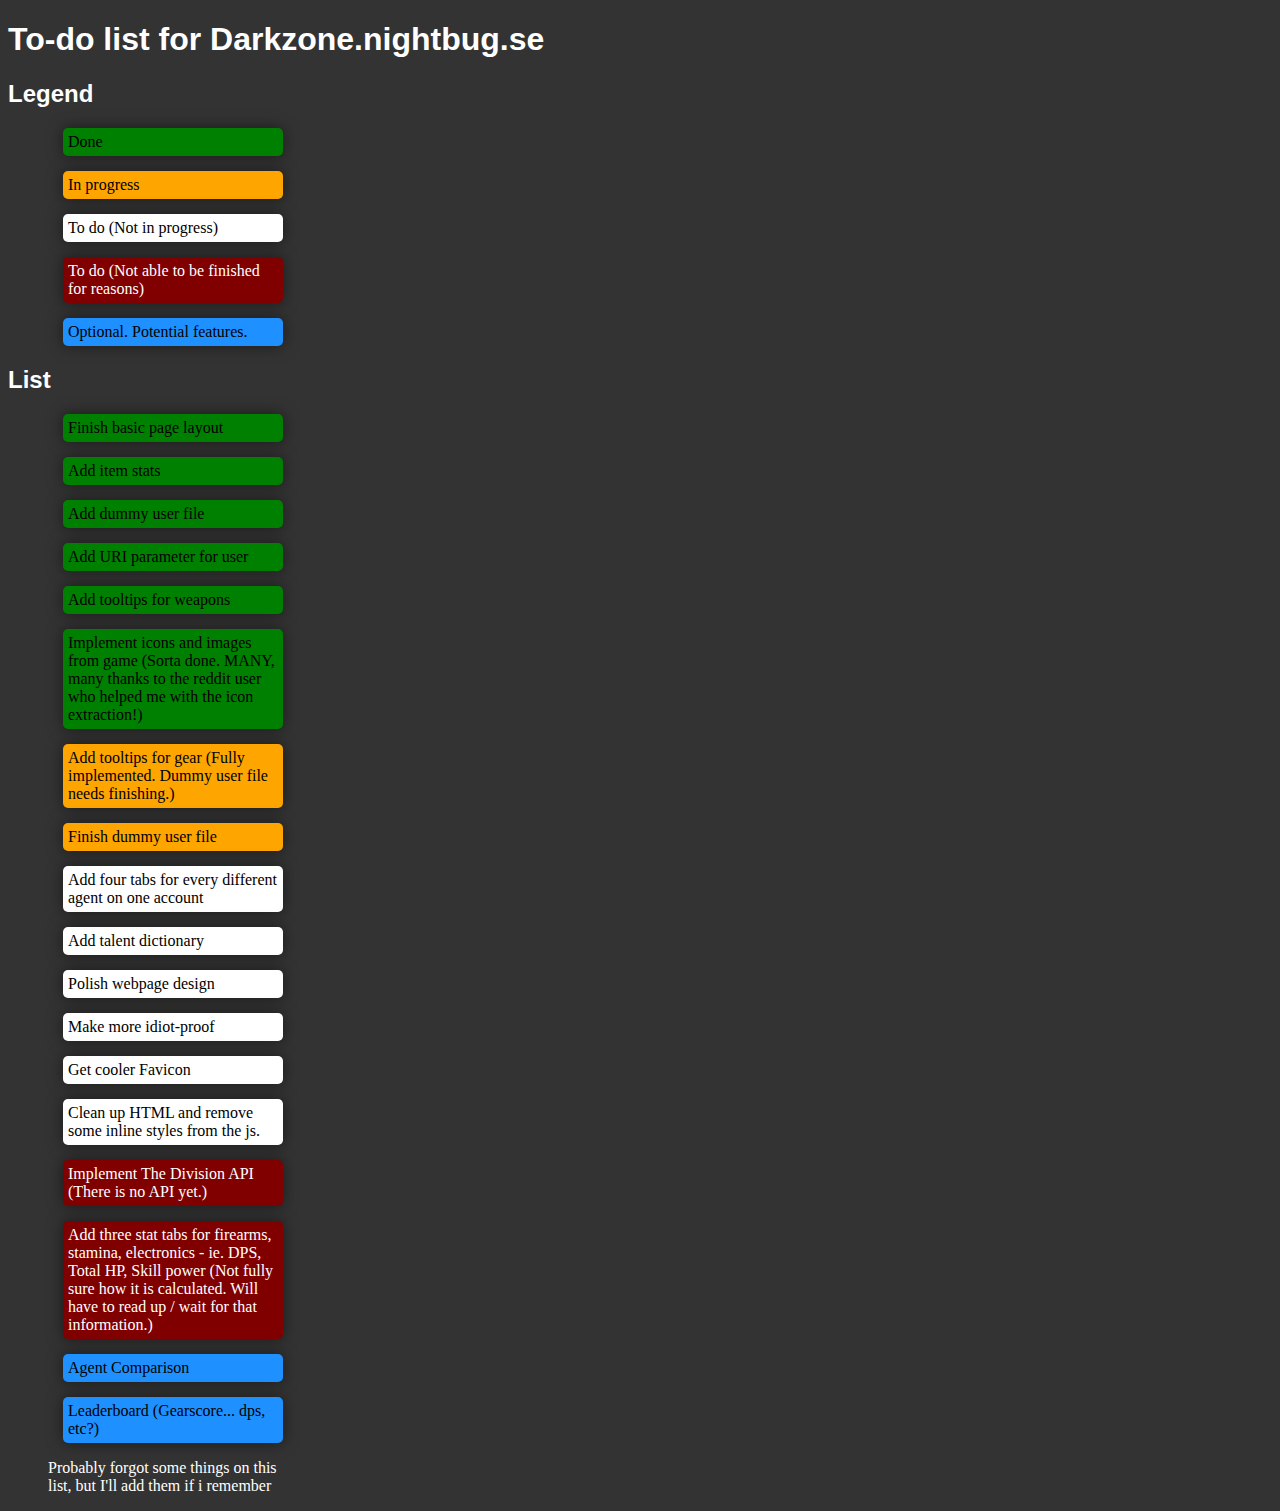
<file: todo.html>
<!DOCTYPE html>
<html>

<head>
    <meta charset="UTF-8">
    <title>todo.html</title>
    <meta name="robots" content="noindex,nofollow">
    <style>
    .done{background:green}
    .doing{background:orange}
    .soon{background:white}
    .cant{background:maroon;color:white}
    .maybe{background:dodgerblue}
    ul {
      width:250px;
      list-style:none;
    }
    li {
      margin:15px;
      padding:5px;
      border-radius:5px;
      box-shadow:0 0 15px rgba(0,0,0,0.5);
    }
    body {
      background:#333;
    }
    h1,h2 {
      font-family:"Arial", sans-serif;
      color:white;
    }
    p{
      color:white;
    }
    </style>
</head>

<body>

<h1>To-do list for Darkzone.nightbug.se</h1>
<h2>Legend</h2>
<ul>
  <li class = "done">Done</li>
  <li class = "doing">In progress</li>
  <li class = "soon">To do (Not in progress)</li>
  <li class = "cant">To do (Not able to be finished for reasons)</li>
    <li class = "maybe">Optional. Potential features.</li>
</ul>
<h2>List</h2>
<ul>
  <li class = "done">Finish basic page layout</li>
  <li class = "done">Add item stats</li>
  <li class = "done">Add dummy user file</li>
  <li class = "done">Add URI parameter for user</li>
  <li class = "done">Add tooltips for weapons</li>
  <li class = "done">Implement icons and images from game (Sorta done. MANY, many thanks to the reddit user who helped me with the icon extraction!)</li>
  <li class = "doing">Add tooltips for gear (Fully implemented. Dummy user file needs finishing.)</li>
  <li class = "doing">Finish dummy user file</li>
  <li class = "soon">Add four tabs for every different agent on one account</li>
  <li class = "soon">Add talent dictionary</li>
  <li class = "soon">Polish webpage design</li>
  <li class = "soon">Make more idiot-proof</li>
  <li class = "soon">Get cooler Favicon</li>
  <li class = "soon">Clean up HTML and remove some inline styles from the js.</li>
  <li class = "cant">Implement The Division API (There is no API yet.)</li>
  <li class = "cant">Add three stat tabs for firearms, stamina, electronics - ie. DPS, Total HP, Skill power (Not fully sure how it is calculated. Will have to read up / wait for that information.)</li>
  <li class = "maybe">Agent Comparison</li>
  <li class = "maybe">Leaderboard (Gearscore... dps, etc?)</li>

<p>Probably forgot some things on this list, but I'll add them if i remember</p>
</ul>

</body>

</html>
</file>
